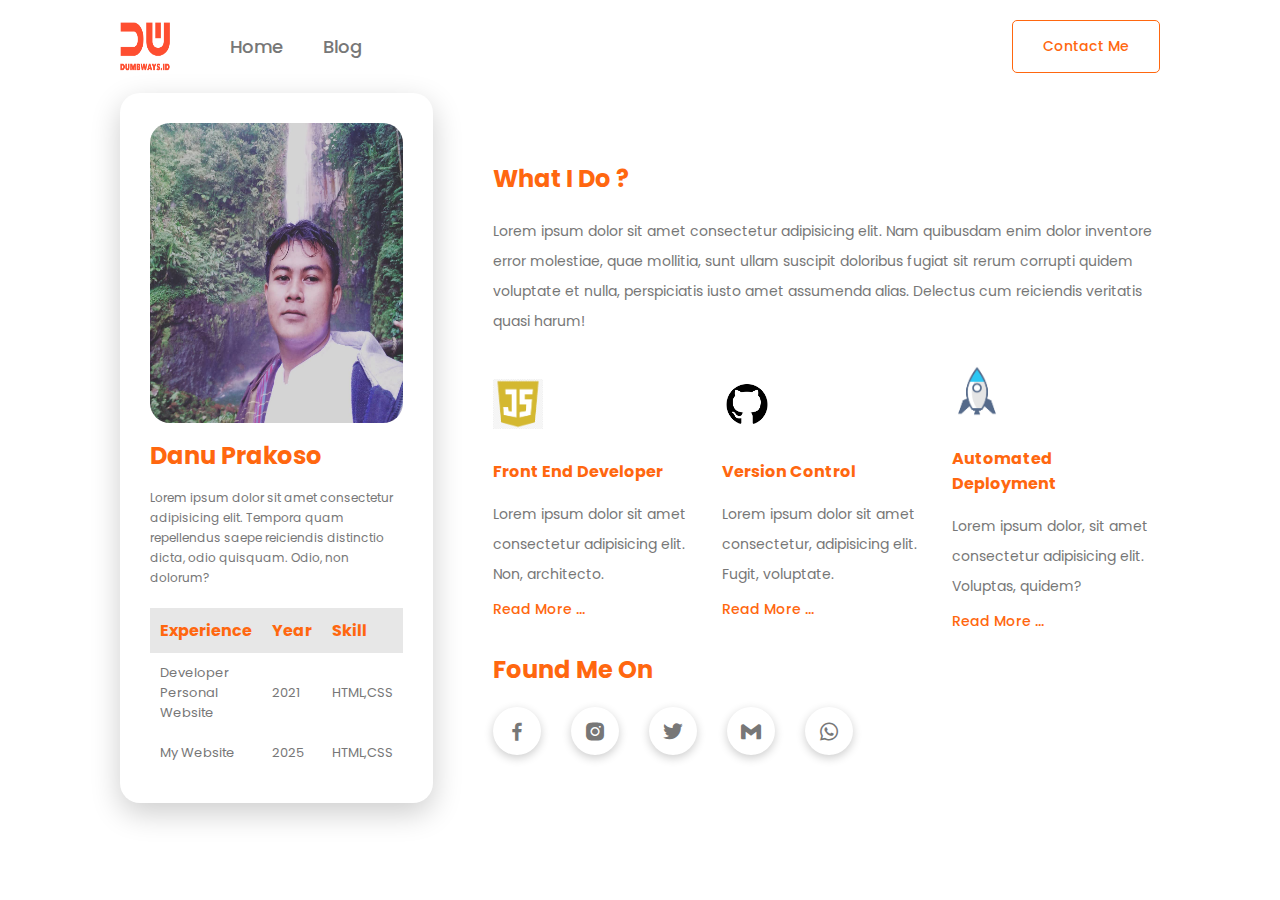
<file: index.html>
<html>
  <meta charset="UTF-8" />
  <meta http-equiv="X-UA-Compatible" content="IE=edge" />
  <meta name="viewport" content="width=device-width, initial-scale=1.0" />
  <head>
    <link
      href="https://unpkg.com/boxicons@2.1.1/css/boxicons.min.css"
      rel="stylesheet"
    />
    <link rel="stylesheet" href="css/style.css" />
    <link rel="stylesheet" href="css/mobile.css" />
    <title>Personal Web</title>
  </head>
  <body>
    <nav>
      <div class="left">
        <img src="assets/img/brandred.png" alt="logo" />
        <ul>
          <li><a href="#">Home</a></li>
          <li><a href="blog/blog.html">Blog</a></li>
        </ul>
      </div>
      <div class="right">
        <a href="contact/contact.html">Contact Me</a>
      </div>
    </nav>

    <div class="container">
      <div class="section">
        <div class="left_content">
          <div class="card">
            <div class="img_section_card">
              <img src="assets/img/my_image.jpg" class="img_card" />
            </div>
            <h2 class="name_card">Danu Prakoso</h2>
            <p class="text_card">
              Lorem ipsum dolor sit amet consectetur adipisicing elit. Tempora
              quam repellendus saepe reiciendis distinctio dicta, odio quisquam.
              Odio, non dolorum?
            </p>

            <table cellpadding="10" class="table_card">
              <tr class="head_table">
                <th>Experience</th>
                <th>Year</th>
                <th>Skill</th>
              </tr>
              <tr>
                <td class="table_text">Developer Personal Website</td>
                <td class="table_text">2021</td>
                <td class="table_text">HTML,CSS</td>
              </tr>

              <tr>
                <td class="table_text">My Website</td>
                <td class="table_text">2025</td>
                <td class="table_text">HTML,CSS</td>
              </tr>
            </table>
          </div>
        </div>

        <div class="right_content">
          <h2 class="head_right">What I Do ?</h2>
          <p>
            Lorem ipsum dolor sit amet consectetur adipisicing elit. Nam
            quibusdam enim dolor inventore error molestiae, quae mollitia, sunt
            ullam suscipit doloribus fugiat sit rerum corrupti quidem voluptate
            et nulla, perspiciatis iusto amet assumenda alias. Delectus cum
            reiciendis veritatis quasi harum!
          </p>

          <div class="skill_container">
            <div class="col_1">
              <img src="assets/img/js_logo.png" alt="" />
              <h4>Front End Developer</h4>
              <p class="text_col">
                Lorem ipsum dolor sit amet consectetur adipisicing elit. Non,
                architecto.
              </p>
              <a href="" class="text_link">Read More ...</a>
            </div>
            <div class="col_2">
              <img src="assets/img/git_logo.png" alt="" />
              <h4>Version Control</h4>
              <p class="text_col">
                Lorem ipsum dolor sit amet consectetur, adipisicing elit. Fugit,
                voluptate.
              </p>
              <a href="" class="text_link">Read More ...</a>
            </div>
            <div class="col_3">
              <img src="assets/img/deploy_logo.png" alt="" />
              <h4>Automated Deployment</h4>
              <p class="text_col">
                Lorem ipsum dolor, sit amet consectetur adipisicing elit.
                Voluptas, quidem?
              </p>
              <a href="" class="text_link">Read More ...</a>
            </div>
          </div>

          <div class="social_media">
            <h2 class="head_right">Found Me On</h2>
            <span></span>
            <div class="social_section">
              <div class="social_icon">
                <a href="https://www.facebook.com/"
                  ><i class="bx bxl-facebook"></i
                ></a>
              </div>
              <div class="social_icon">
                <a href="https://www.instagram.com"
                  ><i class="bx bxl-instagram-alt"></i
                ></a>
              </div>
              <div class="social_icon">
                <a href="https://www.twitter.com"
                  ><i class="bx bxl-twitter"></i
                ></a>
              </div>
              <div class="social_icon">
                <a href="https://www.gmail.com"><i class="bx bxl-gmail"></i></a>
              </div>
              <div class="social_icon">
                <a href="https://www.whatsapp.com"
                  ><i class="bx bxl-whatsapp"></i
                ></a>
              </div>
            </div>
          </div>
        </div>
      </div>
    </div>
    <script src="js/style.js"></script>
  </body>
</html>
</file>
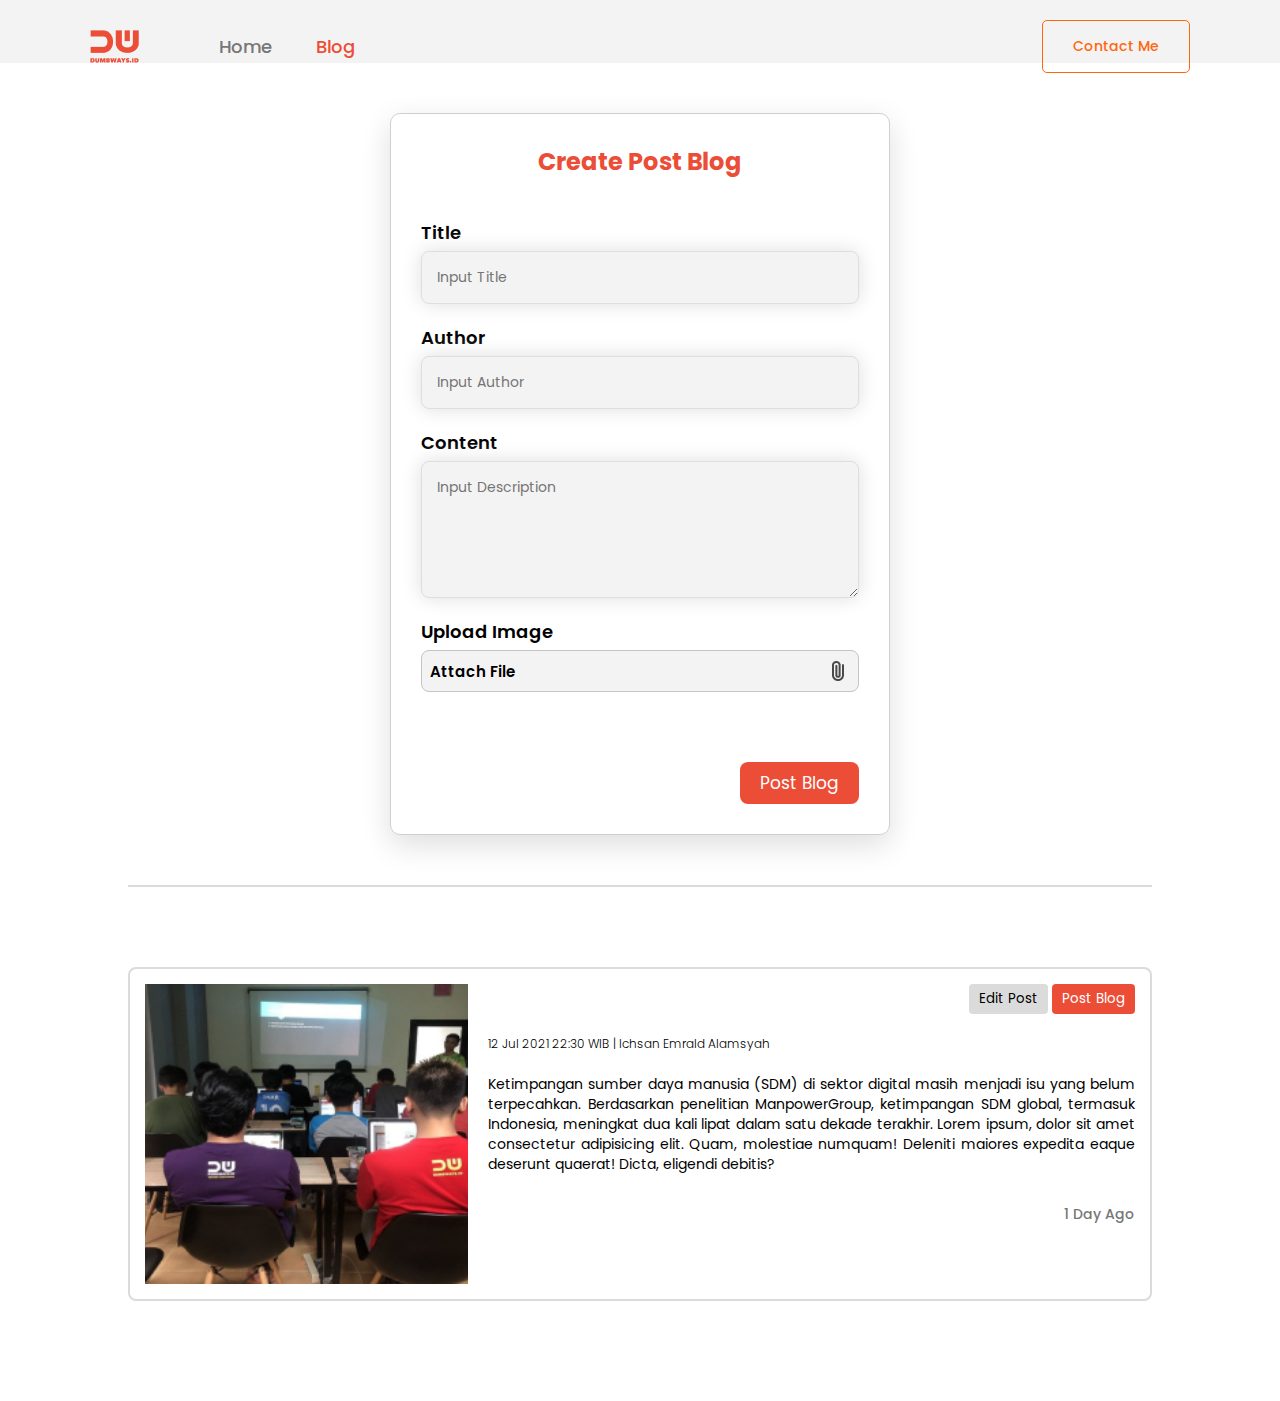
<file: blog/blog.html>
<html>
  <head>
    <title>Creating Blog Page</title>
    <link rel="stylesheet" href="../css/blog.css" />
  </head>
  <body>
    <!-- NavBar -->
    <nav>
      <div class="left-side">
        <a href="../index.html">
          <img src="../assets/logo.png" alt="logo" />
        </a>
        <ul>
          <li>
            <a href="../index.html">Home</a>
          </li>
          <li>
            <a href="#" class="list-active">Blog</a>
          </li>
        </ul>
      </div>
      <div class="right-side">
        <a href="../contact/contact.html"> Contact Me </a>
      </div>
    </nav>

    <!-- Blog -->
    <!-- Form -->
    <div class="blog">
      <div class="blog-form">
        <div class="form-container">
          <form onsubmit="addBlog(event)">
            <h1>Create Post Blog</h1>
            <div>
              <label for="input-blog-title">Title</label>
              <input id="input-blog-title" placeholder="Input Title" />
            </div>
            <div>
              <label for="input-blog-author">Author</label>
              <input id="input-blog-author" placeholder="Input Author" />
            </div>
            <div>
              <label for="input-blog-content">Content</label>
              <textarea
                id="input-blog-content"
                placeholder="Input Description"
                cols="50"
                rows="5"
              ></textarea>
            </div>
            <div>
              <label>Upload Image</label>
              <div class="input-blog-image-group">
                <label for="input-blog-image">
                  <p>Attach File</p>
                  <img src="../assets/file.png" alt="file" />
                </label>
                <input type="file" id="input-blog-image" hidden />
              </div>
            </div>
            <div class="button-group">
              <button>Post Blog</button>
            </div>
          </form>
        </div>
      </div>
      <hr class="line" />
      <div id="contents" class="blog-list">
        <!-- dynamic content would be here -->
        <div class="blog-list-item">
          <div class="blog-image">
            <img src="../assets/blog-img.png" alt="" />
          </div>
          <div class="blog-content">
            <div class="btn-group">
              <button class="btn-edit">Edit Post</button>
              <button class="btn-post">Post Blog</button>
            </div>
            <h1>
              <a href="blog-detail.html" target="_blank"></a>
            </h1>
            <div class="detail-blog-content">
              12 Jul 2021 22:30 WIB | Ichsan Emrald Alamsyah
            </div>
            <p>
              Ketimpangan sumber daya manusia (SDM) di sektor digital masih
              menjadi isu yang belum terpecahkan. Berdasarkan penelitian
              ManpowerGroup, ketimpangan SDM global, termasuk Indonesia,
              meningkat dua kali lipat dalam satu dekade terakhir. Lorem ipsum,
              dolor sit amet consectetur adipisicing elit. Quam, molestiae
              numquam! Deleniti maiores expedita eaque deserunt quaerat! Dicta,
              eligendi debitis?
            </p>
            <div
              style="
                text-align: right;
                margin-top: 30px;
                color: #777777;
                font-size: 14px;
                font-weight: 500;
              "
            >
              <span>1 Day Ago</span>
            </div>
          </div>
        </div>
      </div>
    </div>
    <script src="../js/blog.js"></script>
  </body>
</html>
</file>
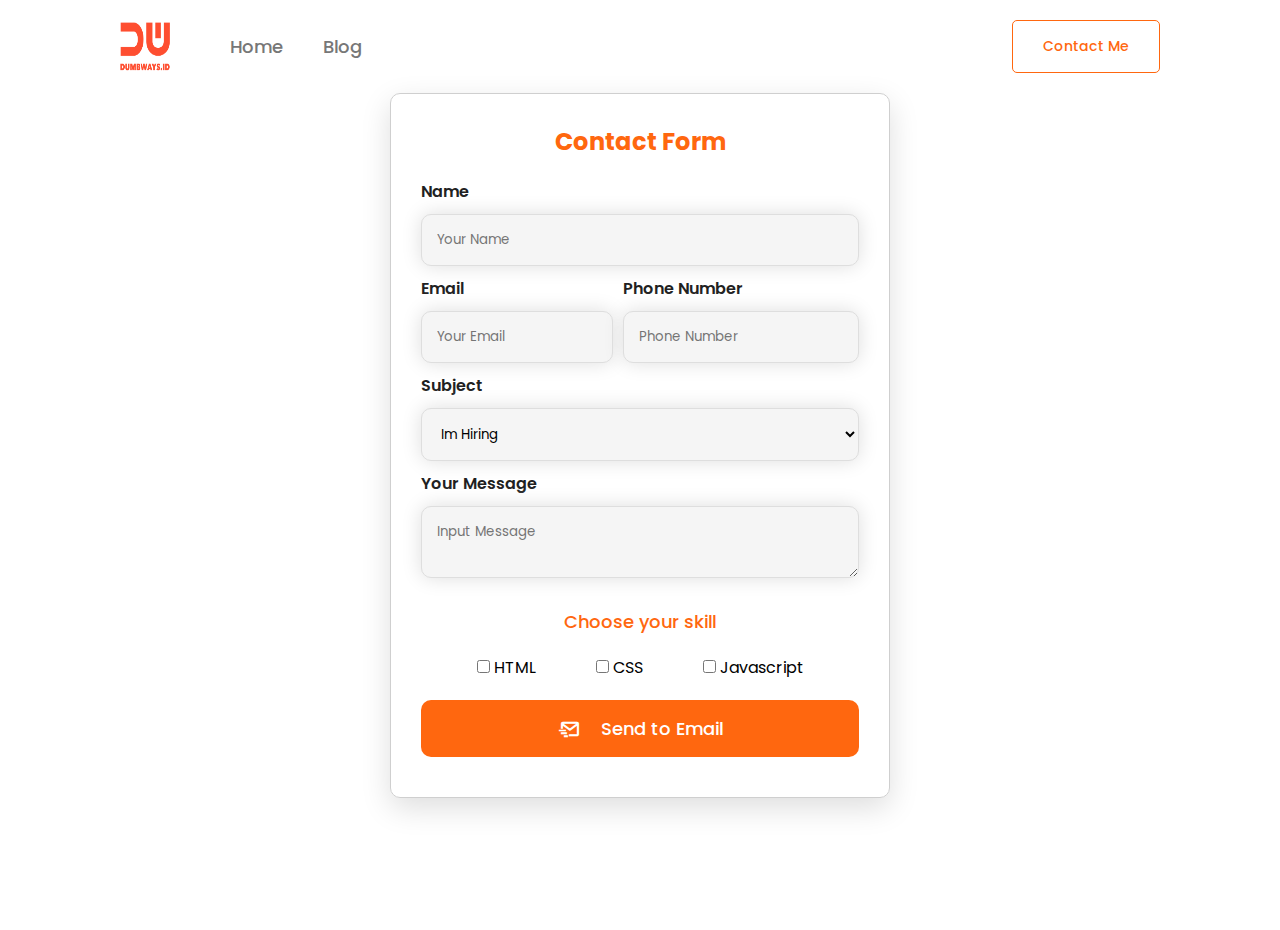
<file: contact/contact.html>
<html>
  <head>
    <link rel="stylesheet" href="../css/style.css" />
    <link
      href="https://unpkg.com/boxicons@2.1.1/css/boxicons.min.css"
      rel="stylesheet"
    />
    <title>Contact Form</title>
  </head>

  <body>
    <nav>
      <div class="left">
        <img
          src="../assets/img/brandred.png"
          alt="logo"
          style="width: 50px; height: 50px"
        />
        <ul>
          <li>
            <a href="../index.html">Home</a>
          </li>
          <li><a href="../blog/blog.html">Blog</a></li>
        </ul>
      </div>
      <div class="right">
        <a href="contact.html">Contact Me</a>
      </div>
    </nav>

    <div class="form_container">
      <form class="form_section">
        <h2 class="title_form">Contact Form</h2>
        <div>
          <label for="input_nama" class="label_form">Name</label>
          <input
            id="input_nama"
            type="text"
            placeholder="Your Name"
            class="input_form"
          />
        </div>

        <div class="form_row">
          <div>
            <label for="input_email" class="label_form">Email</label>
            <input
              id="input_email"
              type="email"
              placeholder="Your Email"
              class="input_form"
            />
          </div>

          <div>
            <label for="input_number" class="label_form">Phone Number</label>
            <input
              id="input_number"
              type="number"
              placeholder="Phone Number"
              class="input_form"
            />
          </div>
        </div>
        <div>
          <label for="input_subject" class="label_form">Subject</label>
          <select class="input_form" id="input_subject">
            <option>Im Hiring</option>
            <option>Privacy Policy</option>
            <option>Problem with our site</option>
          </select>
        </div>

        <div>
          <label for="input_area" class="label_form">Your Message</label>
          <textarea
            itemid="input_area"
            cols="50"
            rows="2"
            id="input_area"
            placeholder="Input Message"
            class="input_area"
          ></textarea>
        </div>
        <p class="text_form">Choose your skill</p>
        <div class="check_form">
          <div>
            <input type="checkbox" id="html" value="HTML" />
            <label for="">HTML</label>
          </div>
          <div>
            <input type="checkbox" id="css" value="CSS" />
            <label for="">CSS</label>
          </div>
          <div>
            <input type="checkbox" id="javaScript" value="Javascript" />
            <label for="">Javascript</label>
          </div>
        </div>

        <button class="btn_form" type="button" onclick="submitData()">
          <div class="col_send">
            <i class="bx bx-mail-send icon_send"></i>Send to Email
          </div>
        </button>
      </form>
    </div>
    <script src="../js/style.js"></script>
  </body>
</html>
</file>
<file: css/style.css>
@import url("https://fonts.googleapis.com/css2?family=Poppins:wght@400;500;600;700&display=swap");

* {
  margin: 0;
  font-family: "Poppins", sans-serif;
  box-sizing: border-box;
}

img {
  width: 50px;
  height: 50px;
}

/* Nav Menu */

nav {
  display: flex;
  height: 7vh;
  padding-top: 30px;
}

.left {
  flex: 50%;
  padding: 15px;
  padding-left: 120px;
  display: flex;
  justify-content: flex-start;
  align-items: center;
}

.right {
  flex: 50%;
  padding: 15px;
  padding-right: 120px;
  display: flex;
  justify-content: flex-end;
  align-items: center;
}

.left ul {
  display: flex;
  justify-content: center;
  align-items: center;
}

nav .left li {
  display: inline;
}

nav ul li a {
  text-decoration: none;
  color: #777777;
  margin: 20px;
  font-size: 18px;
  font-weight: 500;
}

nav ul li a:hover {
  color: rgb(255, 103, 15);
}

nav .right a {
  padding: 15px 30px;
  border: 1px solid rgb(255, 103, 15);
  text-decoration: none;
  border-radius: 5px;
  color: rgb(255, 103, 15);
  font-size: 14px;
  font-weight: 500;
}

nav .right a:hover {
  background: rgb(255, 103, 15);
  color: #fff;
  transition: all 0.3s ease-in-out;
}

/* End Of Nav */

/* Left Content */

.container {
  height: 93vh;
  padding: 0;
  margin: 0 120px;
}

.section {
  display: flex;
  justify-content: flex-start;
  align-items: center;
  gap: 60px;
  padding-top: 30px;
}

.left_content {
  flex: 30%;
}

.card {
  padding: 30px;
  box-shadow: 0 10px 30px rgba(0, 0, 0, 0.2);
  border-radius: 20px;
}

.img_section_card {
  max-width: 100%;
  max-height: 100%;
}

.img_card {
  width: 100%;
  height: 300px;
  border-radius: 20px;
}

.name_card {
  font-size: 24px;
  color: rgb(255, 103, 15);
  margin: 15px 0;
}

.table_card {
  width: 100%;
  border: none;
  border-collapse: collapse;
  margin-top: 20px;
}

.text_card {
  font-size: 12px;
  line-height: 20px;
  color: #777777;
}

.head_table {
  background-color: #e7e7e7;
  text-align: left;
  color: rgb(255, 103, 15);
}

.table_text {
  font-size: 13px;
  color: #777777;
}

/* End Of Left */

/* Right Content */

.right_content {
  display: inline;
}

.right_content {
  flex: 70%;
}

.head_right {
  color: rgb(255, 103, 15);
  margin: 20px 0;
}

.section .right_content p {
  font-size: 14px;
  line-height: 30px;
  margin-top: 15px;
  color: #777777;
}

.skill_container {
  display: flex;
  gap: 30px;
  justify-content: space-between;
  align-items: center;
}

.skill_container img {
  margin-top: 30px;
  margin-bottom: 20px;
}

.skill_container h4 {
  margin: 10px 0;
  color: rgb(255, 103, 15);
}

.skill_container p {
  margin: 10px 0;
  font-size: 14px;
  color: #777777;
}

.text_link {
  font-size: 14px;
  text-decoration: none;
  color: rgb(255, 103, 15);
  font-weight: 500;
}

.social_section {
  margin-top: 20px;
  display: flex;
  justify-content: flex-start;
  gap: 30px;
}

.social_icon {
  background-color: #fff;
  height: 48px;
  width: 48px;
  border-radius: 100%;
  display: flex;
  justify-content: center;
  align-items: center;
  box-shadow: 0 3px 10px rgba(0, 0, 0, 0.2);
}

.bx {
  font-size: 24px;
  margin-top: 2px;
  color: #777777;
}

.social_icon:hover {
  background-color: rgb(255, 103, 15);
  transition: all 0.3s ease-in-out;
}

.bx:hover {
  color: #fff;
}

/* End Of Right */

/* form contact */

.form_container {
  height: 93vh;
}

.form_section {
  width: 500px;
  margin: 30px auto;
  box-shadow: 0 10px 30px #dedede;
  border: 0.2px solid #cfcfcf;
  padding: 30px;
  border-radius: 10px;
}

.title_form {
  text-align: center;
  margin-bottom: 20px;
  color: rgb(255, 103, 15);
}

.label_form {
  font-weight: 600;
  color: #202020;
}

.input_form {
  background-color: #f5f5f5;
  width: 100%;
  border: 0.5px solid #dedede;
  padding: 15px;
  margin: 10px 0;
  border-radius: 10px;
  outline: none;
  box-shadow: 0px 0px 20px #dedede;
}

.input_area {
  padding: 5px;
  background-color: #f5f5f5;
  border: 0.5px solid #dedede;
  width: 100%;
  margin: 10px 0;
  border-radius: 10px;
  padding: 15px;
  outline: none;
  box-shadow: 0px 0px 20px #dedede;
}

.text_form {
  font-size: 18px;
  font-weight: 500;
  text-align: center;
  margin: 20px 0;
  color: rgb(255, 103, 15);
}

.check_form {
  display: flex;
  justify-content: center;
  align-items: center;
  gap: 60px;
  margin: 10px 0;
}

.form_row {
  display: flex;
  justify-content: space-between;
  gap: 10px;
}

.btn_form {
  cursor: pointer;
  background-color: rgb(255, 103, 15);
  color: #fff;
  margin: 10px 0;
  padding: 15px 30px;
  border-style: none;
  border-radius: 10px;
  font-size: 18px;
  font-weight: 500;
  width: 100%;
}

.col_send {
  display: flex;
  justify-content: center;
  align-items: center;
  gap: 20px;
}

.icon_send {
  color: #fff;
}

/* Mobile Device */
</file>
<file: css/mobile.css>
@media (min-width: 310px) and (max-width: 500px) {
  nav .right a {
    padding: 10px 20px;
    font-size: 10px;
  }

  nav ul li a {
    text-decoration: none;
    color: #777777;
    margin: 20px;
    font-size: 14px;
    font-weight: 500;
  }

  .left {
    flex: 30%;
    padding: 15px 0 15px 0;
    padding-left: 10px;
    display: flex;
    justify-content: flex-start;
    align-items: center;
  }

  .right {
    flex: 70%;
    padding: 15px 0 15px 0;
    padding-right: 10px;
    display: flex;
    justify-content: flex-end;
    align-items: center;
  }

  .container {
    height: 93vh;
    padding: 0;
    margin: 0 30px;
  }

  .section {
    display: flex;
    flex-direction: column;
    align-items: center;
    text-align: center;
  }

  .text_col {
    margin: 10px 0;
    font-size: 12px;
    color: #777777;
  }

  .img_card {
    width: 100%;
    height: 250px;
    border-radius: 20px;
  }
}
</file>
<file: css/blog.css>
@import url("https://fonts.googleapis.com/css2?family=Poppins:wght@400;500;600;700&display=swap");

* {
  margin: 0;
  padding: 0;
  box-sizing: border-box;
  font-family: "Poppins", sans-serif;
}

/* Navbar */
nav {
  display: flex;
  background: #f4f3f3;
  height: 7vh;
  padding-top: 30px;
}

nav div {
  display: flex;
  align-items: center;
  flex: 50%;
}

nav div.left-side {
  padding-left: 90px;
}

nav div.right-side {
  padding-right: 90px;
  display: flex;
  justify-content: flex-end;
}

nav ul {
  list-style-type: none;
  margin-left: 40px;
}

nav ul li {
  display: inline;
  margin-left: 40px;
}

nav ul li a {
  color: #777777;
  text-decoration: none;
  font-size: 18px;
  font-weight: 500;
}

nav ul li a:hover {
  color: #ec4d37;
  text-decoration: none;
  font-size: 18px;
  font-weight: 500;
}

nav ul li a.list-active {
  color: #ec4d37;
  font-weight: 500;
}

nav .right-side a {
  padding: 15px 30px;
  border: 1px solid rgb(255, 103, 15);
  text-decoration: none;
  border-radius: 5px;
  color: rgb(255, 103, 15);
  font-size: 14px;
  font-weight: 500;
}

nav .right-side a:hover {
  background: rgb(255, 103, 15);
  color: #fff;
  transition: all 0.3s ease-in-out;
}

/* Blog Form */
.blog-form {
  padding: 50px 0;
  display: flex;
  justify-content: center;
}

.blog-form .form-container {
  width: 500px;
  /* margin: 30px auto; */
  box-shadow: 0 10px 30px #dedede;
  border: 0.2px solid #cfcfcf;
  padding: 30px;
  border-radius: 10px;
}

.blog-form .form-container h1 {
  text-align: center;
  margin-bottom: 40px;
  font-size: 24px;
  color: #ec4d37;
}

.blog-form form label {
  font-size: 18px;
  font-weight: 600;
}

.blog-form form input,
textarea,
select {
  width: 100%;
  font-size: 14px;
  font-weight: 400;
  padding: 15px;
  margin-top: 5px;
  margin-bottom: 20px;
  background: #f4f3f3;
  border: 0.5px solid #dedede;
  border-radius: 8px;
  box-shadow: 0px 0px 20px #dedede;
}

.blog-form form textarea {
}

.blog-form form .input-blog-image-group {
  width: 100%;
  font-size: 20px;
  font-weight: 400;
  padding: 8px;
  margin-top: 5px;
  margin-bottom: 20px;
  background: #f4f3f3;
  border: 1px solid #c4c4c4;
  border-radius: 8px;
  cursor: pointer;
}

.blog-form form .input-blog-image-group label p {
  font-size: 15px;
}

.blog-form form .input-blog-image-group label {
  cursor: pointer;
  display: flex;
  align-items: center;
  justify-content: space-between;
}

.blog-form form .button-group {
  text-align: right;
}

.blog-form form button {
  margin-top: 50px;
  padding: 8px 20px;
  font-size: 17px;
  background: #ec4d37;
  border-radius: 8px;
  border: none;
  color: #fff;
  cursor: pointer;
}

.blog hr {
  border: 1px solid #dbdbdb;
  width: 80%;
  margin-right: auto;
  margin-left: auto;
}

/* Blog list */
.blog .blog-list {
  margin-top: 80px;
  margin-bottom: 80px;
  display: flex;
  align-items: center;
  flex-direction: column;
}

.blog .blog-list .blog-list-item {
  width: 80%;
  padding: 15px;
  margin-bottom: 20px;
  border: 2px solid #dbdbdb;
  border-radius: 8px;
  display: flex;
}

.blog .blog-list .blog-list-item .blog-image {
  flex: 1;
}

.blog .blog-list .blog-list-item .blog-image img {
  width: 100%;
  height: 300px;
  object-fit: cover;
}

.blog .blog-list .blog-list-item .blog-content {
  padding-left: 20px;
  flex: 2;
}

.blog .blog-list .btn-group {
  text-align: right;
  margin-bottom: 20px;
}

.blog .blog-list .btn-group .btn-edit {
  padding: 5px 10px;
  border: 0;
  border-radius: 4px;
  background: #dbdbdb;
}

.blog .blog-list .btn-group .btn-post {
  padding: 5px 10px;
  border: 0;
  border-radius: 4px;
  background: #ec4d37;
  color: #fff;
}

.blog .blog-list h1 a {
  text-decoration: none;
  color: #000000;
}

.blog .blog-list .detail-blog-content {
  font-weight: 300;
  font-size: 12px;
  line-height: 20px;
}

.blog .blog-list .blog-list-item p {
  margin-top: 20px;
  font-weight: normal;
  font-size: 14px;
  line-height: 20px;
  text-align: justify;
}

/* Blog Detail */
.blog-detail {
  display: flex;
  justify-content: center;
}

.blog-detail-container {
  width: 80%;
  margin: 40px 0;
}

.blog-detail-container img {
  width: 100%;
}

.blog-detail-container h1 {
  font-style: normal;
  font-weight: 800;
  font-size: 44px;
  line-height: 120%;
  margin-bottom: 15px;
}

.blog-detail-container .author {
  font-weight: 100;
  font-size: 20px;
  line-height: 120%;
  margin-bottom: 20px;
}

.blog-detail-container p {
  margin-top: 40px;
  font-style: normal;
  font-weight: normal;
  font-size: 24px;
  line-height: 140%;
  text-align: justify;
}
</file>
